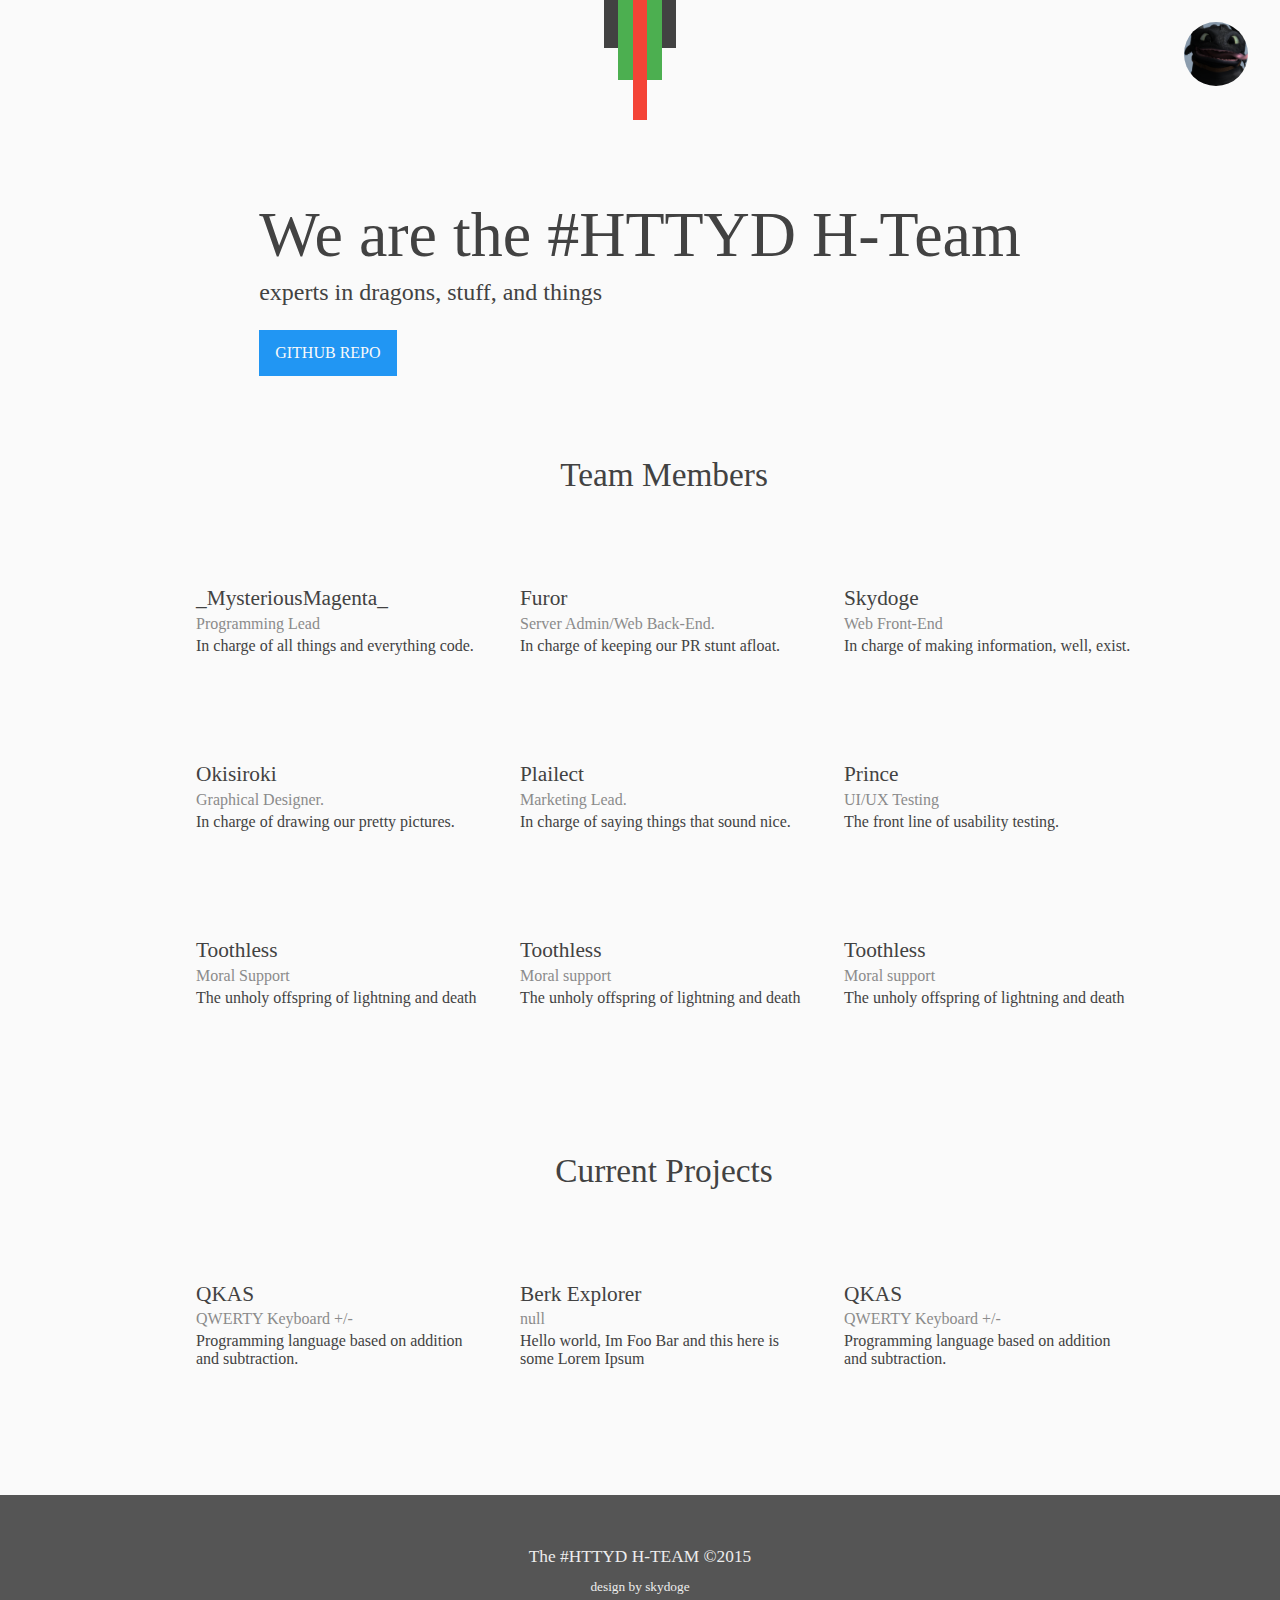
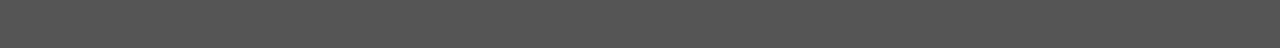
<file: index.html>
<!Doctype HTML>

<head>
    <!-- Favicon -->
    <link rel="apple-touch-icon" sizes="57x57" href="/apple-icon-57x57.png">
    <link rel="apple-touch-icon" sizes="60x60" href="/apple-icon-60x60.png">
    <link rel="apple-touch-icon" sizes="72x72" href="/apple-icon-72x72.png">
    <link rel="apple-touch-icon" sizes="76x76" href="/apple-icon-76x76.png">
    <link rel="apple-touch-icon" sizes="114x114" href="/apple-icon-114x114.png">
    <link rel="apple-touch-icon" sizes="120x120" href="/apple-icon-120x120.png">
    <link rel="apple-touch-icon" sizes="144x144" href="/apple-icon-144x144.png">
    <link rel="apple-touch-icon" sizes="152x152" href="/apple-icon-152x152.png">
    <link rel="apple-touch-icon" sizes="180x180" href="/apple-icon-180x180.png">
    <link rel="icon" type="image/png" sizes="192x192"  href="/android-icon-192x192.png">
    <link rel="icon" type="image/png" sizes="32x32" href="/favicon-32x32.png">
    <link rel="icon" type="image/png" sizes="96x96" href="/favicon-96x96.png">
    <link rel="icon" type="image/png" sizes="16x16" href="/favicon-16x16.png">
    <link rel="manifest" href="/manifest.json">
    <meta name="msapplication-TileColor" content="#ffffff">
    <meta name="msapplication-TileImage" content="/ms-icon-144x144.png">
    <meta name="theme-color" content="#ffffff">
    <!-- End Favicon -->
    <link href='https://fonts.googleapis.com/css?family=Inconsolata|Roboto+Mono' rel='stylesheet' type='text/css'>
    <link rel="stylesheet" type="text/css" href="./css/landing.css">
    <title>HTTYD HTEAM</title>
</head>

<body>
    
    <div class="linc">
        <div class="line" style="background-color:#424242; height:3em" ></div>
        <div class="line" style="background-color:#4CAF50; height:5em" ></div>
        <div class="line" style="background-color:#F44336; height:7.5em" ></div>
        <div class="line" style="background-color:#4CAF50; height:5em" ></div>
        <div class="line" style="background-color:#424242; height:3em" ></div>
    </div>
    <div class="imgbox">
        <img class="profile" src="./toothless-how-to-charm-your-dragon.png">
    </div>
    <div class="hero">
        <p class="herotext">We are the #HTTYD H-Team</p>
        <p class="subhero">experts in dragons, stuff, and things</p>
    <a href="https://github.com/skyflyer747/hteam">
        <div class="button">GITHUB REPO</div>
    </a>
    </div>
        
    <div class="we">
        <p class="head">Team Members</p>

        <div class="card">
            <p class="o">_MysteriousMagenta_</p>
            <p class="t">Programming Lead</p>
            <p class="f">In charge of all things and everything code.</p>
        </div>
        <div class="card">
            <p class="o">Furor</p>
            <p class="t">Server Admin/Web Back-End.</p>
            <p class="f">In charge of keeping our PR stunt afloat.</p>
        </div>
        <div class="card">
            <p class="o">Skydoge</p>
            <p class="t">Web Front-End</p>
            <p class="f">In charge of making information, well, exist.</p>
        </div>
        <div class="card">
            <p class="o">Okisiroki</p>
            <p class="t">Graphical Designer.</p>
            <p class="f">In charge of drawing our pretty pictures.</p>
        </div>
        <div class="card">
            <p class="o">Plailect</p>
            <p class="t">Marketing Lead.</p>
            <p class="f">In charge of saying things that sound nice.</p>
        </div>
        <div class="card">
            <p class="o">Prince</p>
            <p class="t">UI/UX Testing</p>
            <p class="f">The front line of usability testing. </p>
        </div>
        <div class="card">
            <p class="o">Toothless</p>
            <p class="t">Moral Support</p>
            <p class="f">The unholy offspring of lightning and death</p>
        </div>
        <div class="card">
            <p class="o">Toothless</p>
            <p class="t">Moral support</p>
            <p class="f">The unholy offspring of lightning and death</p>
        </div>
        <div class="card">
            <p class="o">Toothless</p>
            <p class="t">Moral support</p>
            <p class="f">The unholy offspring of lightning and death</p>
        </div>
        
    </div>
        
    <div class="we">
        <p class="head">Current Projects</p>
        
        <a href="http://qkas.cf/">
            <div class="card">
                <p class="o">QKAS</p>
                <p class="t">QWERTY Keyboard +/- </p>
                <p class="f">Programming language based on addition and subtraction.</p>
            </div>
        </a>
        
        <a href="./game.html">
            <div class="card">
                <p class="o">Berk Explorer</p>
                <p class="t">null</p>
                <p class="f">Hello world, Im Foo Bar and this here is some Lorem Ipsum </p>
            </div>
        </a>
        
        <a href="./game.html">
            <div class="card">
                <p class="o">QKAS</p>
                <p class="t">QWERTY Keyboard +/- </p>
                <p class="f">Programming language based on addition and subtraction.</p>
            </div>
        </a>
    </div>
    
    <div id="footer">
        <p class="foot">The #HTTYD H-TEAM &copy;2015</p>
        <p class="foott">design by skydoge</p>

    </div>

</body>
</file>
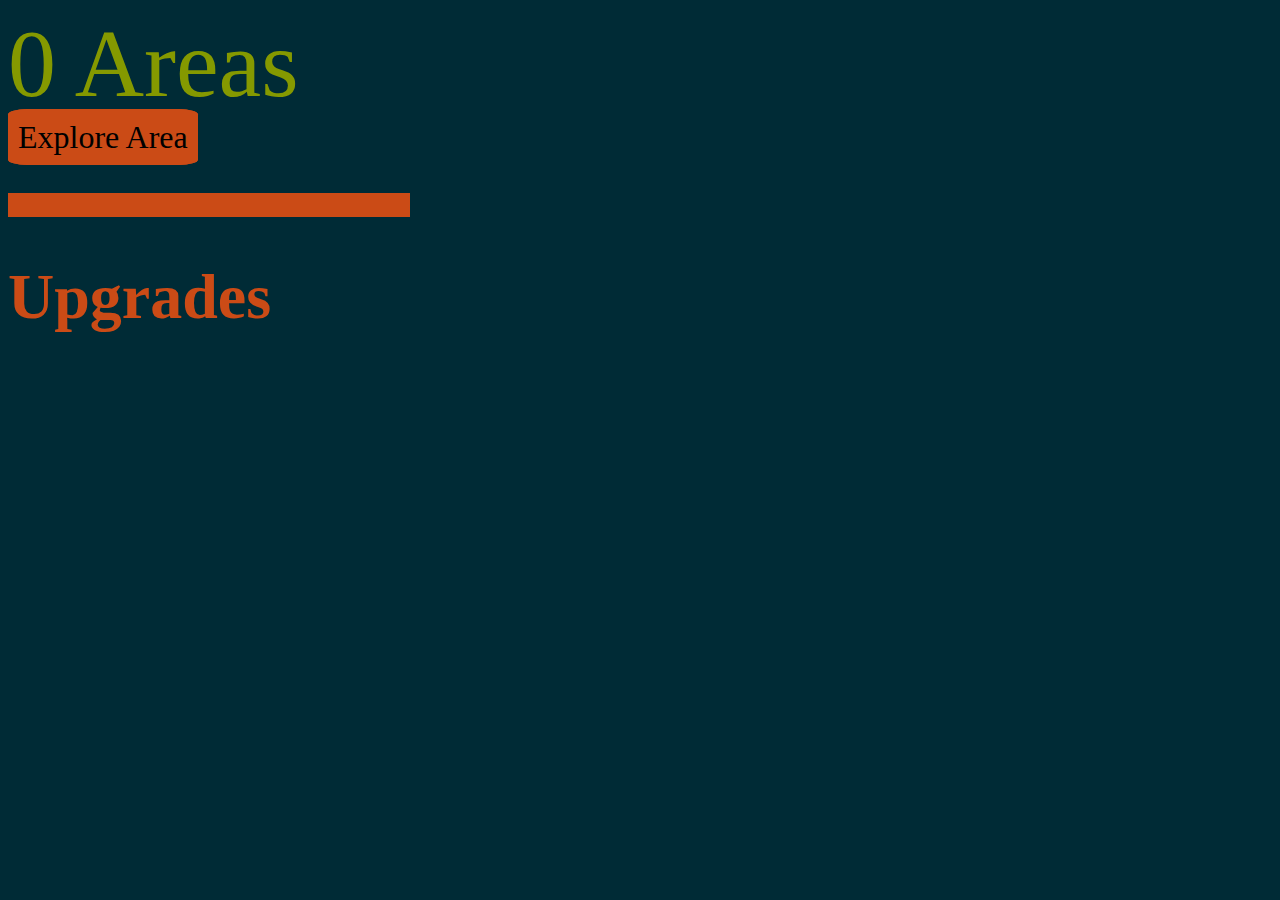
<file: game.html>
<!Doctype HTML>

<head>
    <!-- Favicon -->
    <link rel="apple-touch-icon" sizes="57x57" href="/apple-icon-57x57.png">
    <link rel="apple-touch-icon" sizes="60x60" href="/apple-icon-60x60.png">
    <link rel="apple-touch-icon" sizes="72x72" href="/apple-icon-72x72.png">
    <link rel="apple-touch-icon" sizes="76x76" href="/apple-icon-76x76.png">
    <link rel="apple-touch-icon" sizes="114x114" href="/apple-icon-114x114.png">
    <link rel="apple-touch-icon" sizes="120x120" href="/apple-icon-120x120.png">
    <link rel="apple-touch-icon" sizes="144x144" href="/apple-icon-144x144.png">
    <link rel="apple-touch-icon" sizes="152x152" href="/apple-icon-152x152.png">
    <link rel="apple-touch-icon" sizes="180x180" href="/apple-icon-180x180.png">
    <link rel="icon" type="image/png" sizes="192x192"  href="/android-icon-192x192.png">
    <link rel="icon" type="image/png" sizes="32x32" href="/favicon-32x32.png">
    <link rel="icon" type="image/png" sizes="96x96" href="/favicon-96x96.png">
    <link rel="icon" type="image/png" sizes="16x16" href="/favicon-16x16.png">
    <link rel="manifest" href="/manifest.json">
    <meta name="msapplication-TileColor" content="#ffffff">
    <meta name="msapplication-TileImage" content="/ms-icon-144x144.png">
    <meta name="theme-color" content="#ffffff">
    <!-- End Favicon -->
    <link href='https://fonts.googleapis.com/css?family=Inconsolata|Roboto+Mono' rel='stylesheet' type='text/css'>
    <link rel="stylesheet" type="text/css" href="./css/game.css">
    <title>Explorers Of Berk</title>
    <script src="https://ajax.googleapis.com/ajax/libs/jquery/1.11.3/jquery.min.js"></script>
    <script src="./scripts/game.js"></script>        
</head>

<body>
    <span id="moneyDisplay">0 Areas</span>
    <br/>
    <span class="buttonLike" id="moneyButton">Explore Area</span> 
    <br/>
    <br/>
    <div id="exploreBar"><div></div></div>
    <h1 class="header">Upgrades</h1>
    <br/>
    <table id="upgrades">
        <tbody>
            
        </tbody>
    </table>
    <br/>
</body>
</file>
<file: css/landing.css>
body,html   {
    font-family: 'Roboto Mono' serif;
    background-color: #FAFAFA;
    margin: 0;
    text-align: center;
}

.hero    {
    color: #424242;
    text-align: left;
    margin-top: 5em;
    display: inline-block;
    margin-bottom: 4em
}

@media screen and (max-width: 64em) {
    .hero {
        padding: 0 8em 0 8em;
    }
}

.herotext {
    font-size: 48pt;  
    margin:0;  
}

.subhero  {
    margin-top: .3em;
    font-size: 18pt;
}

.imgbox    {
    float: right;
    margin: -6em 2em 0 0;
}

.profile    {
    height: 4em;
    border-radius: 3em;    
}

a   {
    text-decoration: none;
}

.button {
    background-color: #2196F3;
    display: inline-block;
    padding: 14px 16px 14px 16px;
    font-weight: 500;
    margin: 0 0 1em 0;
    color: #fafafa
}

.button:active  {
    background-color: #1E88E5;
}

.more   {
    margin: 6em 0 0 4em;
    font-size: 14pt;
    color: #9e9e9e;
}

.line   {
    display: inline-block;
    height: 10px;
    width: .9em;
    margin: 0;
    text-align: center;
    margin: -2px;
    margin-bottom:-4px;
}

.linc   {
    transform: rotate(180deg);
    -webkit-transform: rotate(180deg);
    -moz-transform: rotate(180deg);
    -o-transform: rotate(180deg);
    -ms-transform: rotate(180deg);
    transform: rotate(180deg);
    text-align: center;
}

.head   {
    font-size: 25pt;
    margin-top: 0
}

.o  {
    font-size: 16pt;
    margin-top: 2em
}

.t  {
    color: #8b8b8b   ;
    margin-top: -18px;
}

.f  {
    font-size: 12pt   ;
    margin-top: -12px
}
.card   {
    width: 18em;
    height: 12em;
    text-align: left;
    display: inline-block;
    margin-bottom: -3em;
    padding: 1em 1em 1em 1em;
    color: #424242
}

.card:active    {
    background-color: rgba(0, 0, 0, 0.21);  
}

@media screen and (max-width: 60em) {
    .card {
    }
    
    .head   {
        margin-bottom: 1em   
    }
}

.we {
    text-align: center;
    max-width: 70em; 
    margin: auto;
    padding-left: 3em;
    max-height: 50em;
    overflow: hidden;
    color: #424242;
    margin-bottom: 6em;
}

#footer {
    background-color: #555555     
}

.foot   {
    padding: 3em;
    margin: 0;
    font-size: 13pt;
    color: #ededed;    
}

.foott  {
    margin-top: -7em;
    padding: 4em;
    color: #ededed;
    font-size: 10pt;
    margin-bottom: 0
}
</file>
<file: css/game.css>
/*
 * Any of you guys know some good colors?
 * -MM
 */

body {
    font-size: 2em;
    background-color: #002b36;
}

/*
 * Buttons shouldn't be selectable.
 */
.buttonLike, .noSelect {
    -webkit-user-select: none;   
    -moz-user-select: none;
    -ms-user-select: none;
    -o-user-select: none;
    user-select: none;
}

.buttonLike {
    border: 10px #002b36 solid;
    border-radius: 10%;
}

#exploreBar:hover, .buttonLike:hover {
    cursor:pointer
    
}

.header {
    color: #cb4b16;
}

#moneyButton {
    background-color: #cb4b16;
    border-color: #cb4b16;
}

#moneyDisplay {
    color: #859900;
    font-size: 3em;
}

#exploreBar {
    color: #cb4b16;
}

.upgradeData {
    border-radius: 10%;
    color: #859900;
    border: 1px solid #cb4b16;
    background-color: #cb4b16; 
}

#exploreBar {
		width: 400px;
		height: 22px;
		border: 1px solid #cb4b16;
		background-color: #cb4b16;
}

#exploreBar div {
		height: 100%;
		color: #fff;
		text-align: right;
		line-height: 100%;
 		width: 0;
		background-color: #859900;
}
</file>
